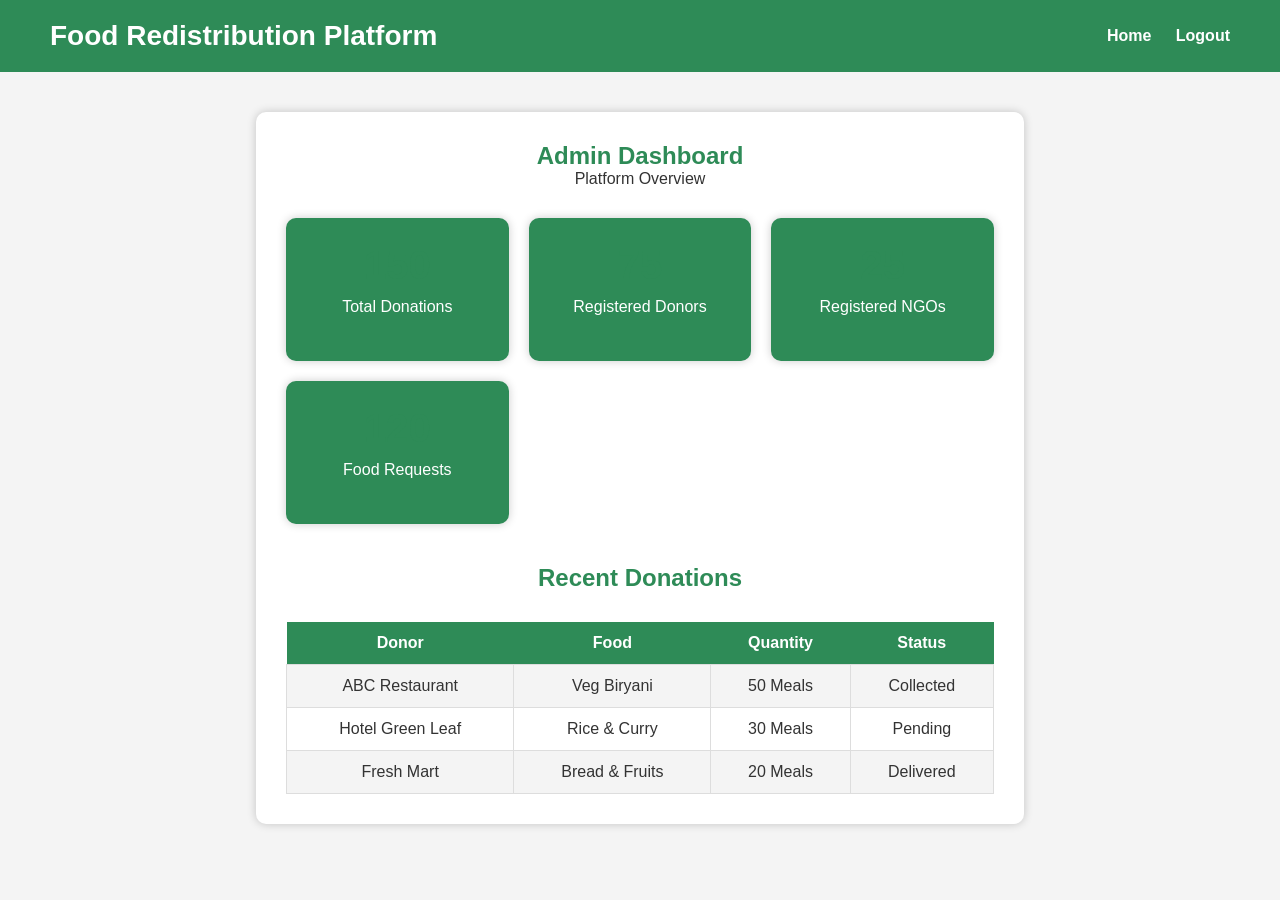
<file: admin.html>
<!DOCTYPE html>
<html lang="en">
<head>
    <meta charset="UTF-8">
    <meta name="viewport" content="width=device-width, initial-scale=1.0">
    <title>Admin Dashboard</title>
    <link rel="stylesheet" href="style.css">
</head>
<body>

<header>
    <h2>Food Redistribution Platform</h2>
    <nav>
        <a href="index.html">Home</a>
        <a href="login.html">Logout</a>
    </nav>
</header>

<section class="dashboard">

    <h1>Admin Dashboard</h1>
    <p>Platform Overview</p>

    <div class="admin-grid">

        <div class="admin-card">
            <h2>150</h2>
            <p>Total Donations</p>
        </div>

        <div class="admin-card">
            <h2>75</h2>
            <p>Registered Donors</p>
        </div>

        <div class="admin-card">
            <h2>25</h2>
            <p>Registered NGOs</p>
        </div>

        <div class="admin-card">
            <h2>120</h2>
            <p>Food Requests</p>
        </div>

    </div>

    <h2 style="margin-top:40px;">Recent Donations</h2>

    <table>
        <tr>
            <th>Donor</th>
            <th>Food</th>
            <th>Quantity</th>
            <th>Status</th>
        </tr>

        <tr>
            <td>ABC Restaurant</td>
            <td>Veg Biryani</td>
            <td>50 Meals</td>
            <td>Collected</td>
        </tr>

        <tr>
            <td>Hotel Green Leaf</td>
            <td>Rice & Curry</td>
            <td>30 Meals</td>
            <td>Pending</td>
        </tr>

        <tr>
            <td>Fresh Mart</td>
            <td>Bread & Fruits</td>
            <td>20 Meals</td>
            <td>Delivered</td>
        </tr>

    </table>

</section>

<script>
window.onload = function(){
    alert("Welcome Admin!");
}
</script>

</body>
</html>
</file>
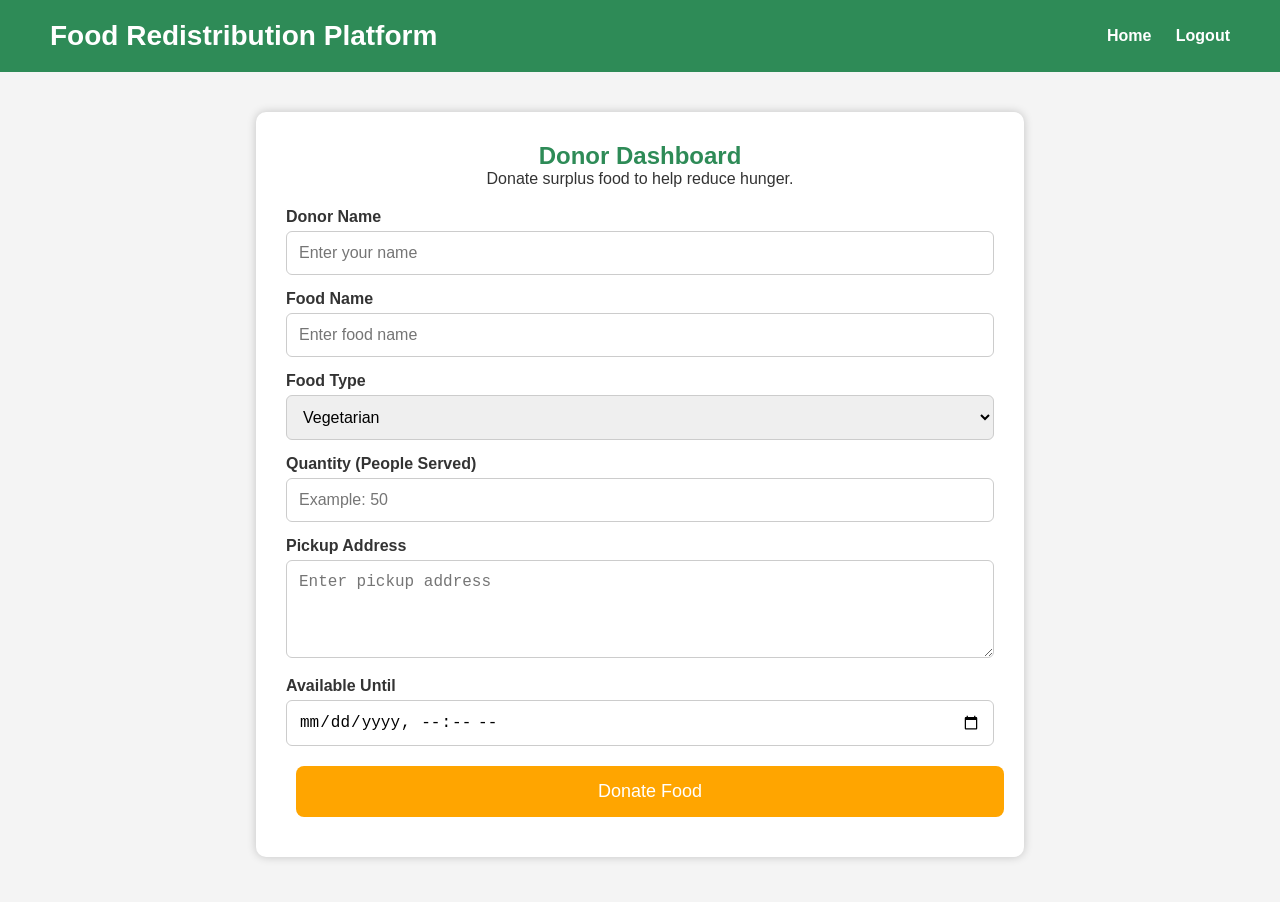
<file: donor.html>
<!DOCTYPE html>
<html lang="en">
<head>
    <meta charset="UTF-8">
    <meta name="viewport" content="width=device-width, initial-scale=1.0">
    <title>Donor Dashboard</title>
    <link rel="stylesheet" href="style.css">
</head>
<body>

<header>
    <h2>Food Redistribution Platform</h2>
    <nav>
        <a href="index.html">Home</a>
        <a href="login.html">Logout</a>
    </nav>
</header>

<section class="dashboard">

    <h1>Donor Dashboard</h1>
    <p>Donate surplus food to help reduce hunger.</p>

    <form id="donationForm">

        <label>Donor Name</label>
        <input type="text" placeholder="Enter your name" required>

        <label>Food Name</label>
        <input type="text" placeholder="Enter food name" required>

        <label>Food Type</label>
        <select required>
            <option>Vegetarian</option>
            <option>Non-Vegetarian</option>
        </select>

        <label>Quantity (People Served)</label>
        <input type="number" placeholder="Example: 50" required>

        <label>Pickup Address</label>
        <textarea rows="4" placeholder="Enter pickup address" required></textarea>

        <label>Available Until</label>
        <input type="datetime-local" required>

        <button type="submit">Donate Food</button>

    </form>

</section>

<script>
document.getElementById("donationForm").addEventListener("submit", function(e){
    e.preventDefault();
    alert("Thank you! Your food donation has been submitted successfully.");
    this.reset();
});
</script>

</body>
</html>
</file>
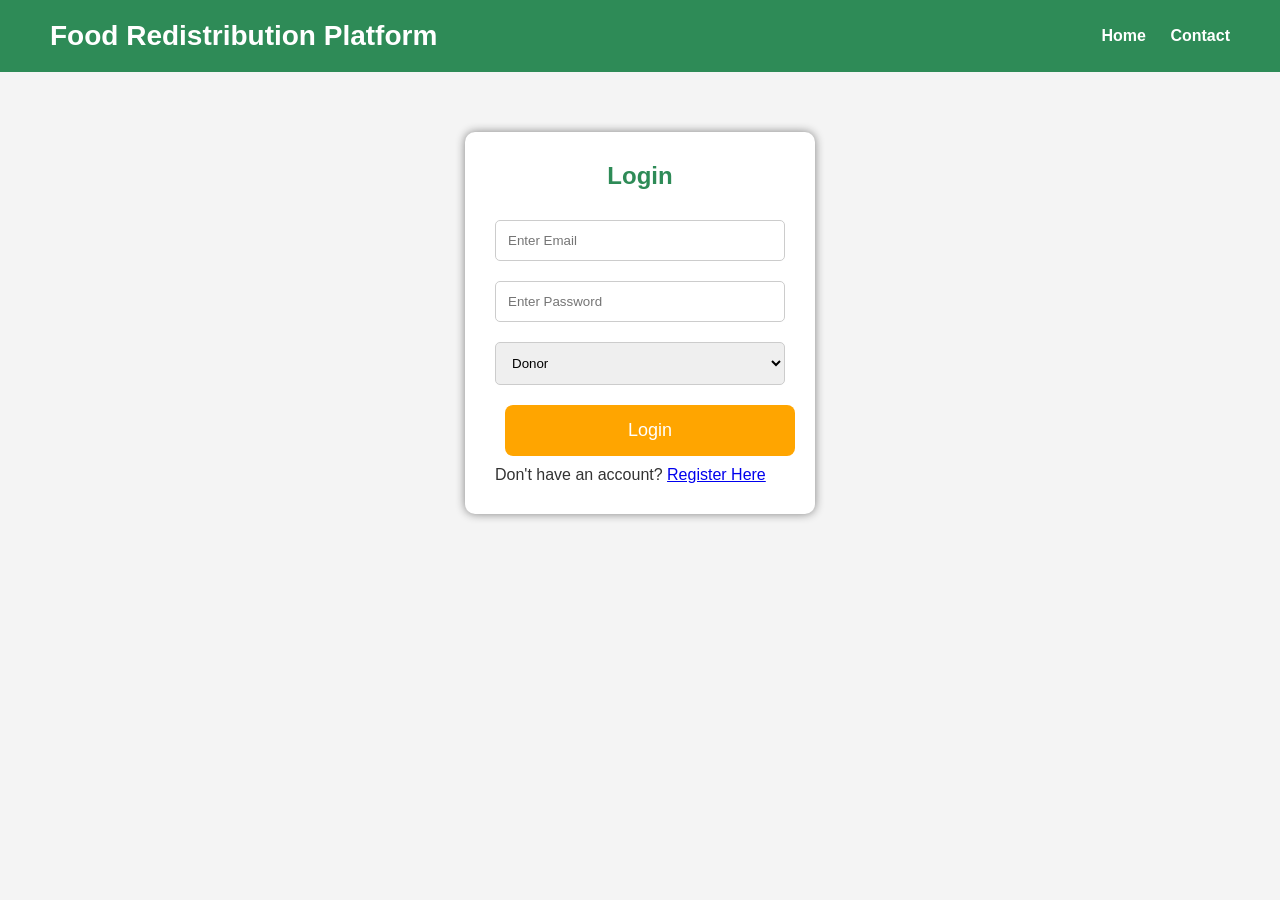
<file: login.html>
<!DOCTYPE html>
<html lang="en">
<head>
    <meta charset="UTF-8">
    <meta name="viewport" content="width=device-width, initial-scale=1.0">
    <title>Login - Food Redistribution Platform</title>
    <link rel="stylesheet" href="style.css">
</head>
<body>

<header>
    <h2>Food Redistribution Platform</h2>
    <nav>
        <a href="index.html">Home</a>
        <a href="contact.html">Contact</a>
    </nav>
</header>

<div class="login-container">
    <h2>Login</h2>

    <form id="loginForm">
        <input type="email" id="email" placeholder="Enter Email" required>

        <input type="password" id="password" placeholder="Enter Password" required>

        <select id="role">
            <option value="donor">Donor</option>
            <option value="ngo">NGO</option>
            <option value="receiver">Receiver</option>
            <option value="admin">Admin</option>
        </select>

        <button type="submit">Login</button>
    </form>

    <p>Don't have an account?
    <a href="register.html">Register Here</a>
</p>
</div>

<script>
document.getElementById("loginForm").addEventListener("submit", function(event){
    event.preventDefault();

    let role = document.getElementById("role").value;

    if(role === "donor"){
        window.location.href = "donor.html";
    }
    else if(role === "ngo"){
        window.location.href = "ngo.html";
    }
    else if(role === "receiver"){
        window.location.href = "receiver.html";
    }
    else{
        window.location.href = "admin.html";
    }
});
</script>

</body>
</html>
</file>
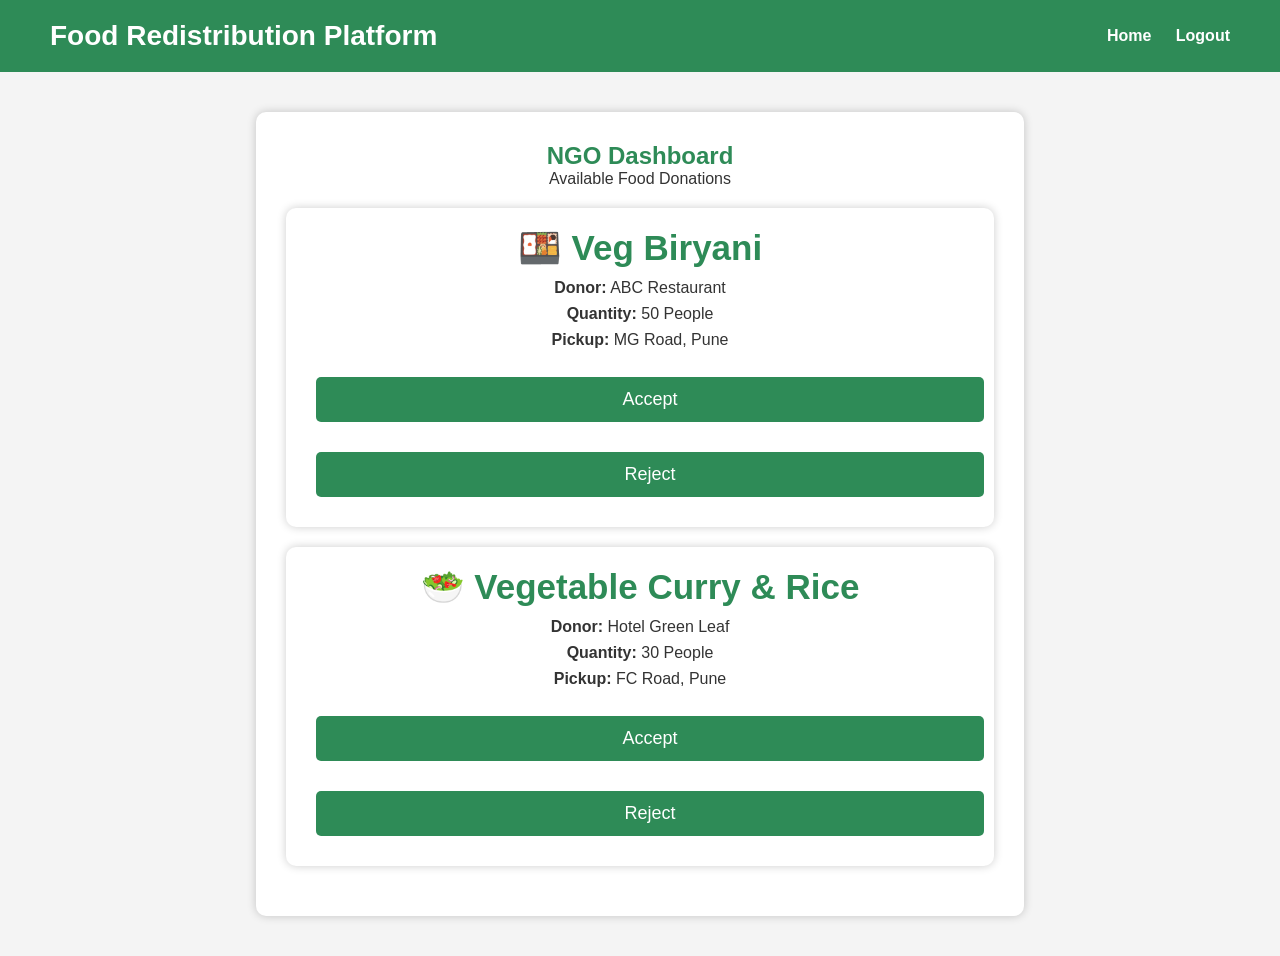
<file: ngo.html>
<!DOCTYPE html>
<html lang="en">
<head>
    <meta charset="UTF-8">
    <meta name="viewport" content="width=device-width, initial-scale=1.0">
    <title>NGO Dashboard</title>
    <link rel="stylesheet" href="style.css">
</head>
<body>

<header>
    <h2>Food Redistribution Platform</h2>
    <nav>
        <a href="index.html">Home</a>
        <a href="login.html">Logout</a>
    </nav>
</header>

<section class="dashboard">

    <h1>NGO Dashboard</h1>
    <p>Available Food Donations</p>

    <div class="food-card">
        <h3>🍱 Veg Biryani</h3>
        <p><strong>Donor:</strong> ABC Restaurant</p>
        <p><strong>Quantity:</strong> 50 People</p>
        <p><strong>Pickup:</strong> MG Road, Pune</p>

        <button onclick="acceptFood()">Accept</button>
        <button onclick="rejectFood()">Reject</button>
    </div>

    <div class="food-card">
        <h3>🥗 Vegetable Curry & Rice</h3>
        <p><strong>Donor:</strong> Hotel Green Leaf</p>
        <p><strong>Quantity:</strong> 30 People</p>
        <p><strong>Pickup:</strong> FC Road, Pune</p>

        <button onclick="acceptFood()">Accept</button>
        <button onclick="rejectFood()">Reject</button>
    </div>

</section>

<script>
function acceptFood() {
    alert("Food donation accepted successfully!");
}

function rejectFood() {
    alert("Food donation rejected.");
}
</script>

</body>
</html>
</file>
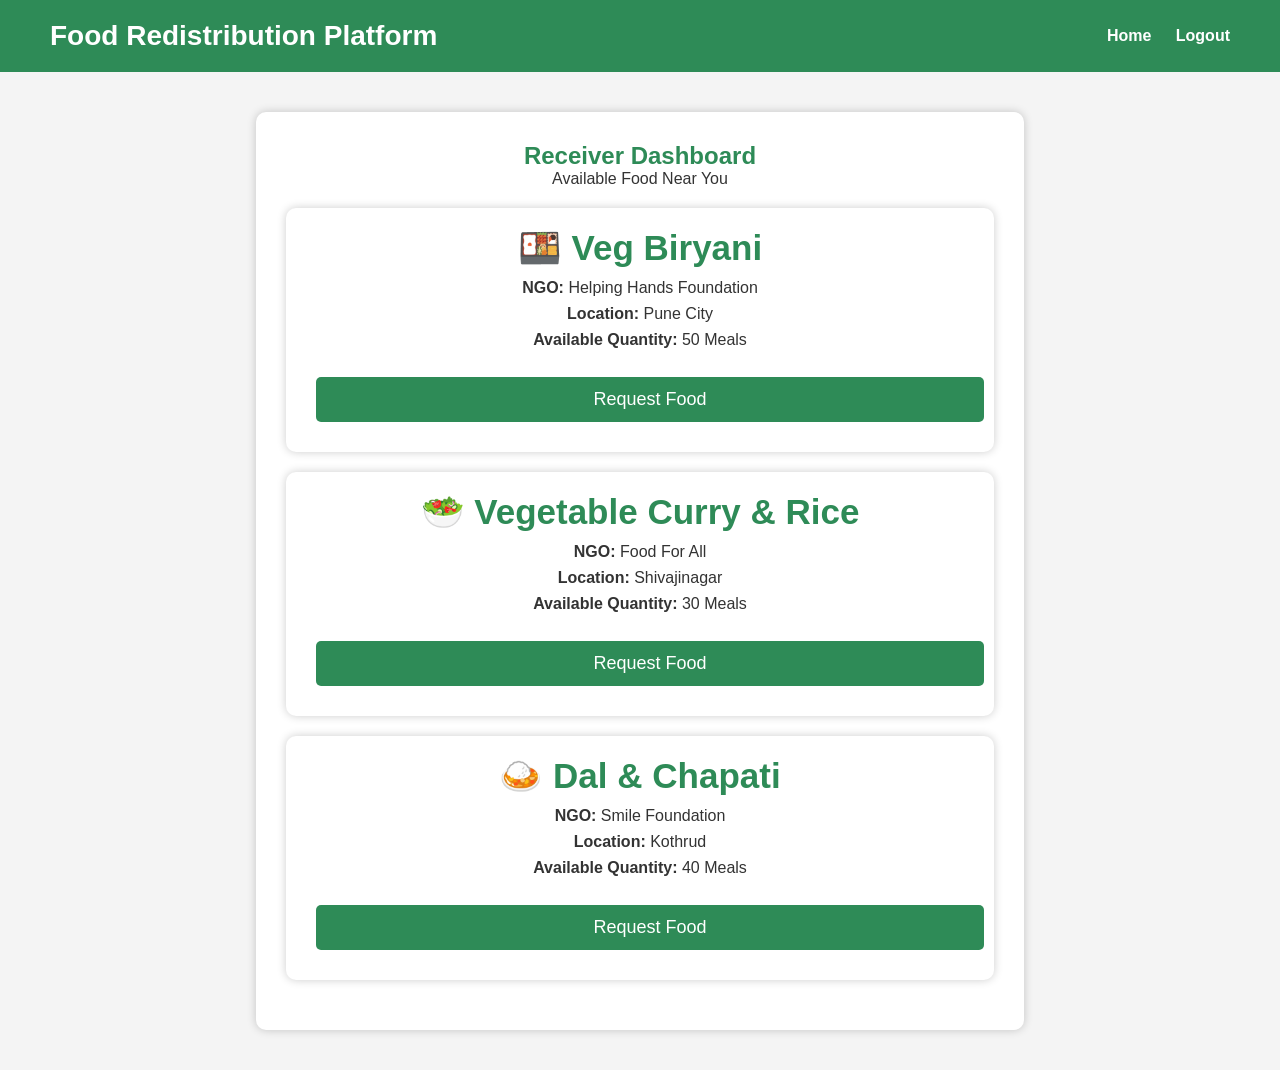
<file: receiver.html>
<!DOCTYPE html>
<html lang="en">
<head>
    <meta charset="UTF-8">
    <meta name="viewport" content="width=device-width, initial-scale=1.0">
    <title>Receiver Dashboard</title>
    <link rel="stylesheet" href="style.css">
</head>
<body>

<header>
    <h2>Food Redistribution Platform</h2>
    <nav>
        <a href="index.html">Home</a>
        <a href="login.html">Logout</a>
    </nav>
</header>

<section class="dashboard">

    <h1>Receiver Dashboard</h1>
    <p>Available Food Near You</p>

    <div class="food-card">
        <h3>🍱 Veg Biryani</h3>
        <p><strong>NGO:</strong> Helping Hands Foundation</p>
        <p><strong>Location:</strong> Pune City</p>
        <p><strong>Available Quantity:</strong> 50 Meals</p>

        <button onclick="requestFood()">Request Food</button>
    </div>

    <div class="food-card">
        <h3>🥗 Vegetable Curry & Rice</h3>
        <p><strong>NGO:</strong> Food For All</p>
        <p><strong>Location:</strong> Shivajinagar</p>
        <p><strong>Available Quantity:</strong> 30 Meals</p>

        <button onclick="requestFood()">Request Food</button>
    </div>

    <div class="food-card">
        <h3>🍛 Dal & Chapati</h3>
        <p><strong>NGO:</strong> Smile Foundation</p>
        <p><strong>Location:</strong> Kothrud</p>
        <p><strong>Available Quantity:</strong> 40 Meals</p>

        <button onclick="requestFood()">Request Food</button>
    </div>

</section>

<script>
function requestFood() {
    alert("Your food request has been sent successfully!");
}
</script>

</body>
</html>
</file>
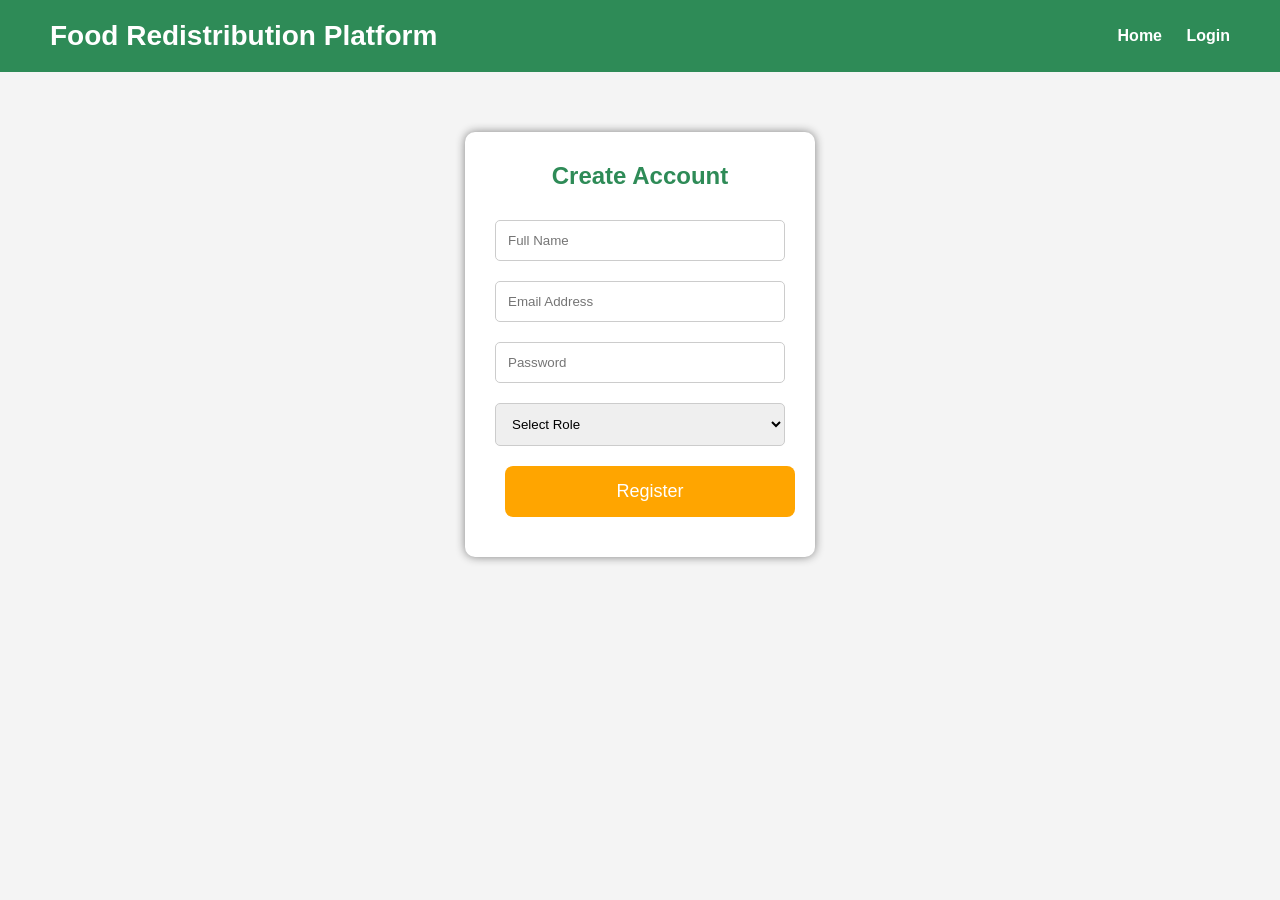
<file: register.html>
<!DOCTYPE html>
<html lang="en">
<head>
<meta charset="UTF-8">
<meta name="viewport" content="width=device-width, initial-scale=1.0">
<title>Register</title>
<link rel="stylesheet" href="style.css">
</head>

<body>

<header>
<h2>Food Redistribution Platform</h2>
<nav>
<a href="index.html">Home</a>
<a href="login.html">Login</a>
</nav>
</header>

<div class="login-container">

<h2>Create Account</h2>

<form id="registerForm">

<input type="text" placeholder="Full Name" required>

<input type="email" placeholder="Email Address" required>

<input type="password" placeholder="Password" required>

<select required>
<option value="">Select Role</option>
<option>Donor</option>
<option>NGO</option>
<option>Receiver</option>
</select>

<button type="submit">Register</button>

</form>

</div>

<script>
document.getElementById("registerForm").addEventListener("submit",function(e){
e.preventDefault();
alert("Registration Successful!");
window.location.href="login.html";
});
</script>

</body>
</html>
</file>
<file: style.css>
/* Reset */
* {
    margin: 0;
    padding: 0;
    box-sizing: border-box;
}

/* Body */
body {
    font-family: Arial, sans-serif;
    background: #f4f4f4;
    color: #333;
}

/* Header */
header {
    background: #2e8b57;
    color: white;
    display: flex;
    justify-content: space-between;
    align-items: center;
    padding: 20px 50px;
}

header h2 {
    font-size: 28px;
}

nav a {
    color: white;
    text-decoration: none;
    margin-left: 20px;
    font-weight: bold;
}

nav a:hover {
    color: yellow;
}

/* Home Section */
#home {
    text-align: center;
    padding: 80px 20px;
    background: linear-gradient(to right, #4CAF50, #2E8B57);
    color: white;
}

#home h1 {
    font-size: 45px;
    margin-bottom: 20px;
}

#home p {
    font-size: 20px;
    margin-bottom: 30px;
}

button {
    background: orange;
    color: white;
    border: none;
    padding: 15px 30px;
    margin: 10px;
    border-radius: 8px;
    cursor: pointer;
    font-size: 18px;
}

button:hover {
    background: darkorange;
}

/* Sections */
section {
    padding: 60px 40px;
}

section h2 {
    text-align: center;
    color: #2E8B57;
    margin-bottom: 30px;
}

/* Service Cards */
#services {
    display: flex;
    justify-content: space-around;
    flex-wrap: wrap;
}

#services div {
    background: white;
    width: 300px;
    padding: 25px;
    margin: 15px;
    border-radius: 10px;
    box-shadow: 0 0 10px gray;
    text-align: center;
}

#services h3 {
    color: #2E8B57;
    margin-bottom: 15px;
}

/* Statistics */
section h3 {
    text-align: center;
    font-size: 35px;
    color: orange;
}

section p {
    text-align: center;
    margin-bottom: 15px;
}

/* Footer */
footer {
    background: #2E8B57;
    color: white;
    text-align: center;
    padding: 20px;
    margin-top: 30px;
}

/* Responsive Design */
@media (max-width: 768px) {

    header {
        flex-direction: column;
    }

    nav {
        margin-top: 15px;
    }

    nav a {
        display: block;
        margin: 10px 0;
    }

    #home h1 {
        font-size: 30px;
    }

    #services {
        flex-direction: column;
        align-items: center;
    }

    #services div {
        width: 90%;
    }
}
/* Login Page */

.login-container{
    width:350px;
    margin:60px auto;
    background:white;
    padding:30px;
    border-radius:10px;
    box-shadow:0 0 10px gray;
}

.login-container h2{
    text-align:center;
    color:#2E8B57;
    margin-bottom:20px;
}

.login-container input,
.login-container select{
    width:100%;
    padding:12px;
    margin:10px 0;
    border:1px solid #ccc;
    border-radius:5px;
}

.login-container button{
    width:100%;
}
/* Dashboard */

.dashboard{
    width:60%;
    margin:40px auto;
    background:white;
    padding:30px;
    border-radius:10px;
    box-shadow:0 0 10px rgba(0,0,0,0.2);
}

.dashboard h1{
    text-align:center;
    color:#2E8B57;
}

.dashboard p{
    text-align:center;
    margin-bottom:20px;
}

.dashboard label{
    display:block;
    margin-top:15px;
    font-weight:bold;
}

.dashboard input,
.dashboard select,
.dashboard textarea{
    width:100%;
    padding:12px;
    margin-top:5px;
    border:1px solid #ccc;
    border-radius:6px;
    font-size:16px;
}

.dashboard button{
    width:100%;
    margin-top:20px;
}
/* NGO Food Card */

.food-card{
    background:#ffffff;
    padding:20px;
    margin:20px 0;
    border-radius:10px;
    box-shadow:0 0 10px rgba(0,0,0,0.2);
}

.food-card h3{
    color:#2E8B57;
    margin-bottom:10px;
}

.food-card p{
    margin:8px 0;
}

.food-card button{
    margin-right:10px;
}
.food-card button{
    background:#2E8B57;
    color:white;
    border:none;
    padding:12px 20px;
    border-radius:5px;
    cursor:pointer;
}

.food-card button:hover{
    background:#1f6d43;
}
/* Admin Dashboard */

.admin-grid{
    display:grid;
    grid-template-columns:repeat(auto-fit,minmax(200px,1fr));
    gap:20px;
    margin-top:30px;
}

.admin-card{
    background:#2E8B57;
    color:white;
    padding:25px;
    border-radius:10px;
    text-align:center;
    box-shadow:0 0 10px rgba(0,0,0,0.2);
}

.admin-card h2{
    font-size:40px;
    margin-bottom:10px;
}

table{
    width:100%;
    border-collapse:collapse;
    margin-top:20px;
}

table th{
    background:#2E8B57;
    color:white;
    padding:12px;
}

table td{
    border:1px solid #ddd;
    padding:12px;
    text-align:center;
}

table tr:nth-child(even){
    background:#f4f4f4;
}
</file>
